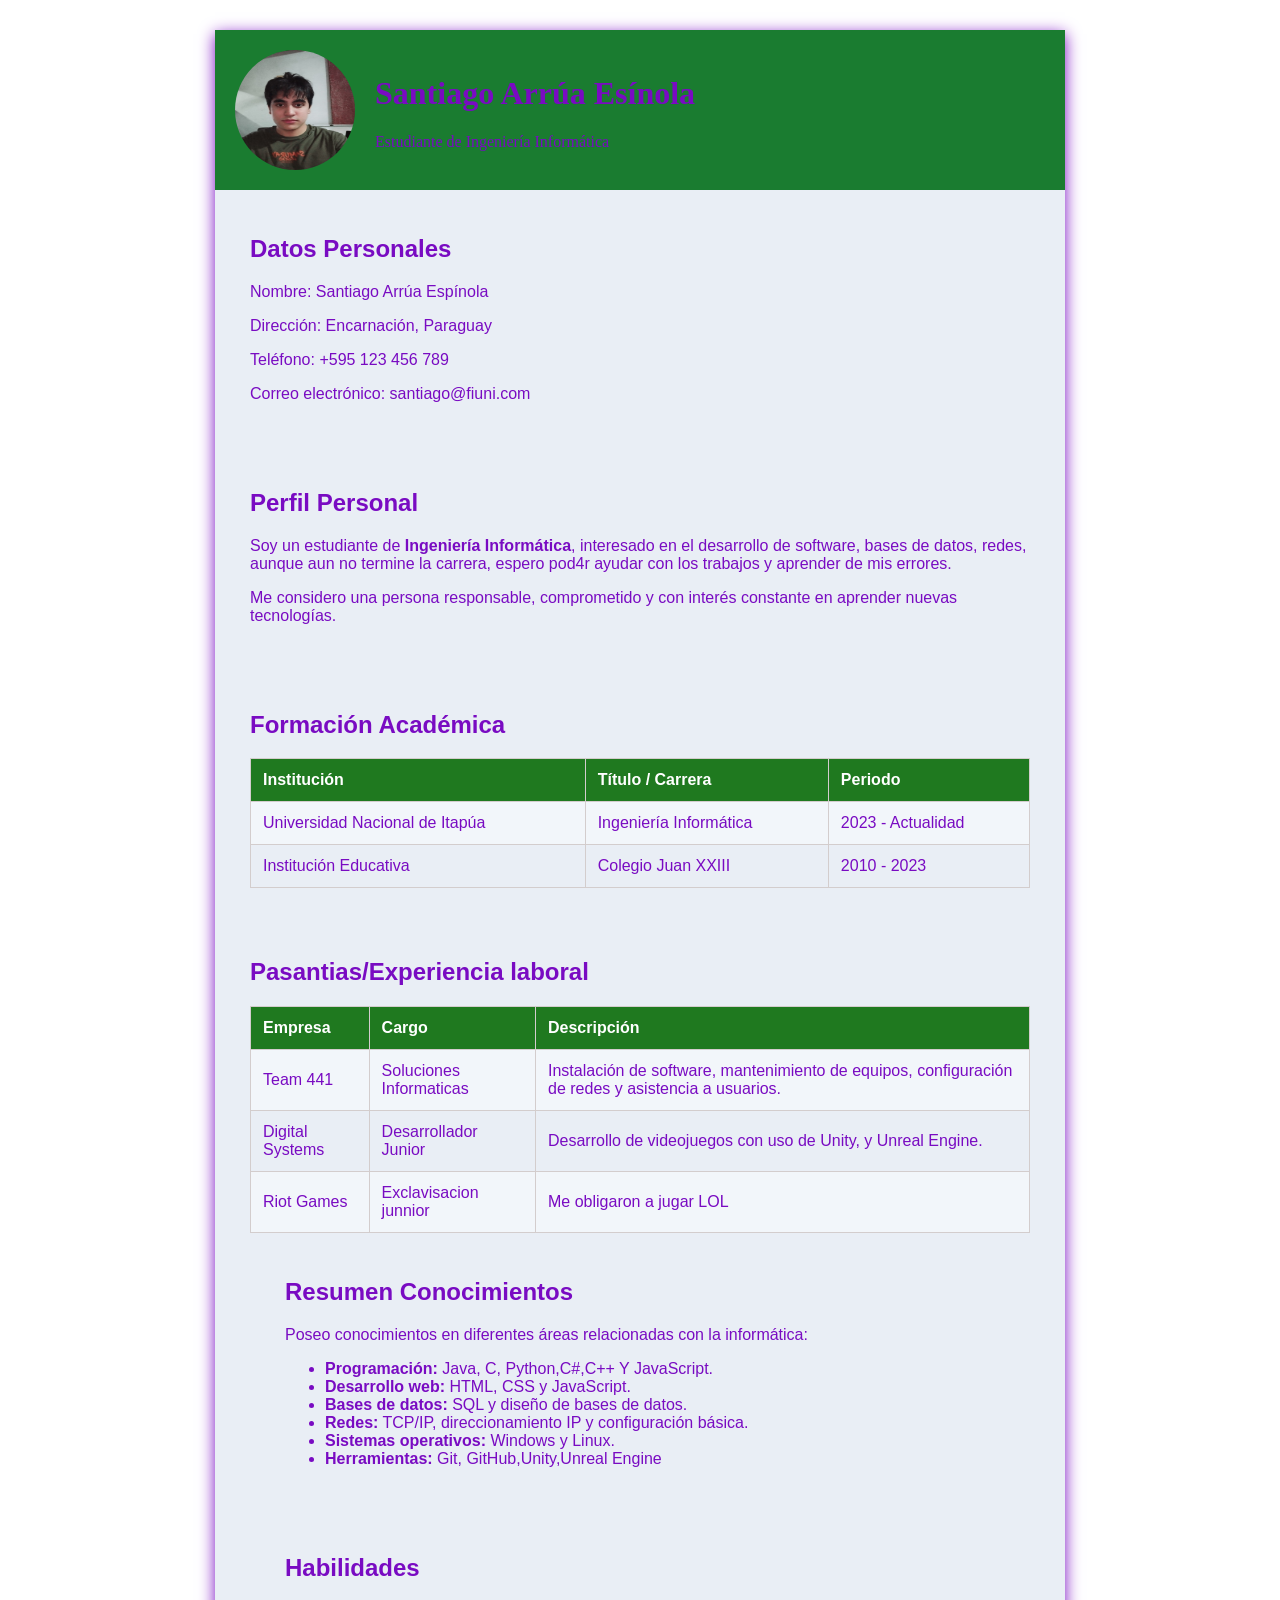
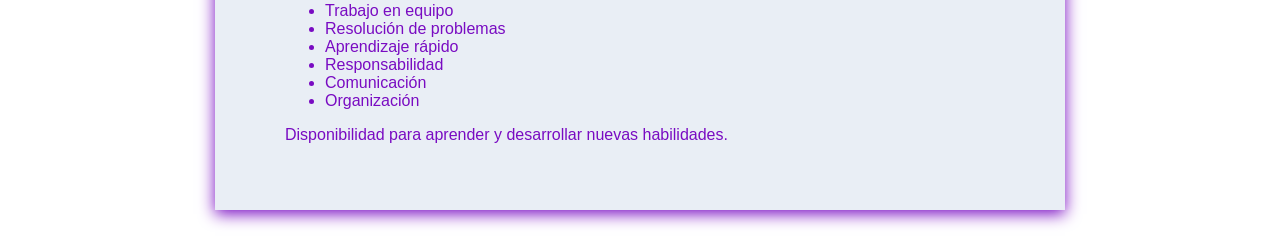
<file: LAB1_CV/index.html>
<!DOCTYPE html>
<html lang="es">
<head>
    <meta charset="UTF-8">
    <meta name="viewport" content="width=device-width, initial-scale=1.0">
    <title>Currículum Vitae</title>

    <style>
        * {
            box-sizing: border-box;
        }
        .foto {
        width: 120px;
        height: 120px;
        border-radius: 50%;
        margin-right: 20px;
        }

        .cuerpo {
            font-family: Arial, sans-serif;
            margin: 0;
            background-color: #e9eef5;
            color:  #790bc2;
        }
        .cuadro_curriculumn {
            width: 850px;
            margin: 30px auto;
            background-color: white;
            box-shadow: 0 4px 15px #790bc2;
        }
        .encabezado{
        background-color: #1a7c30;
        color: #790bc2;
            padding: 20px;
            display: flex;
            align-items: center;
        }
        .cuerpo{
            padding: 25px 35px;

        }


        table {
            width: 100%;
            border-collapse: collapse;
            margin-top: 15px;
        }

        th, td {
            border: 1px solid #d3cdcd;
            padding: 12px;
            text-align: left;
        }

        th {
            background-color: #1f791f;
            color: white;
        }

        tr:nth-child(even) {
            background-color: #f2f6fa;
        }

        
    </style>
</head>

<body>

    <div class="cuadro_curriculumn">

        <!-- ENCABEZADO -->
        <div class="encabezado">
             <img class="foto" src="xd.jpeg" alt="Foto de Santiago">
            <div>
                <h1>Santiago Arrúa Esínola</h1>
                <p>Estudiante de Ingeniería Informática</p>
            </div>
        </div>

     
        <!-- cuerpo1 datos personales-->
             <!-- DATOS PERSONALES -->
        <div class="cuerpo">

            <h2>Datos Personales</h2>

            <p>
                <span>Nombre:</span>
                Santiago Arrúa Espínola
            </p>

            <p>
                <span>Dirección:</span>
                Encarnación, Paraguay
            </p>

            <p>
                <span>Teléfono:</span>
                +595 123 456 789
            </p>

            <p>
                <span>Correo electrónico:</span>
                santiago@fiuni.com
            </p>

        </div>


        
        <!-- PERFIL -->
        <div class="cuerpo">

            <h2>Perfil Personal</h2>

            <p>
                Soy un estudiante de <strong>Ingeniería Informática</strong>,
                interesado en el desarrollo de software, bases de datos,
                redes, aunque aun no termine la carrera, espero pod4r ayudar con los trabajos y aprender  de mis errores.
            </p>

            <p>
                Me considero una persona responsable, comprometido y con
                interés constante en aprender nuevas tecnologías.
            </p>

        </div>


         <!-- ESTUDIOS -->
        <div class="cuerpo">

            <h2>Formación Académica</h2>

            <table>

                <tr>
                    <th>Institución</th>
                    <th>Título / Carrera</th>
                    <th>Periodo</th>
                </tr>

                <tr>
                    <td>Universidad Nacional de Itapúa</td>
                    <td>Ingeniería Informática</td>
                    <td>2023 - Actualidad</td>
                </tr>

                <tr>
                    <td>Institución Educativa</td>
                    <td>Colegio Juan XXIII</td>
                    <td>2010 - 2023</td>
                </tr>

            </table>

        </div>


        <!-- EXPERIENCIA -->
        <div class="cuerpo">

            <h2>Pasantias/Experiencia laboral</h2>

            <table>

                <tr>
                    <th>Empresa</th>
                    <th>Cargo</th>
                    <th>Descripción</th>
                </tr>

                <tr>
                    <td>Team 441</td>
                    <td>Soluciones Informaticas</td>
            
                    <td>
                        Instalación de software, mantenimiento de equipos,
                        configuración de redes y asistencia a usuarios.
                    </td>
                </tr>

                <tr>
                    <td>Digital Systems</td>
                    <td>Desarrollador Junior</td>
                    <td>
                        Desarrollo de videojuegos con uso de Unity, y Unreal Engine.
                    </td>
                </tr>
                <tr>
                    <td>Riot Games</td>
                    <td>Exclavisacion junnior</td>
                    <td>
                        Me obligaron a jugar LOL
                    </td>
                </tr>
            </table>

        
        <!-- CONOCIMIENTOS -->
        <div class="cuerpo">

            <h2>Resumen Conocimientos</h2>

            <p>
                Poseo conocimientos en diferentes áreas relacionadas con
                la informática:
            </p>

            <ul>
                <li><strong>Programación:</strong> Java, C, Python,C#,C++ Y JavaScript.</li>
                <li><strong>Desarrollo web:</strong> HTML, CSS y JavaScript.</li>
                <li><strong>Bases de datos:</strong> SQL y diseño de bases de datos.</li>
                <li><strong>Redes:</strong> TCP/IP, direccionamiento IP y configuración básica.</li>
                <li><strong>Sistemas operativos:</strong> Windows y Linux.</li>
                <li><strong>Herramientas:</strong> Git, GitHub,Unity,Unreal Engine</li>
            </ul>

        </div>


        <!-- HABILIDADES -->
        <div class="cuerpo">

            <h2>Habilidades</h2>

            <ul>
                <li>Trabajo en equipo</li>
                <li>Resolución de problemas</li>
                <li>Aprendizaje rápido</li>
                <li>Responsabilidad</li>
                <li>Comunicación</li>
                <li>Organización</li>
            </ul>

            <p>
                <span>
                    Disponibilidad para aprender y desarrollar nuevas habilidades.
                </span>
            </p>

        </div>

    </div>


</body>
</html>
</file>
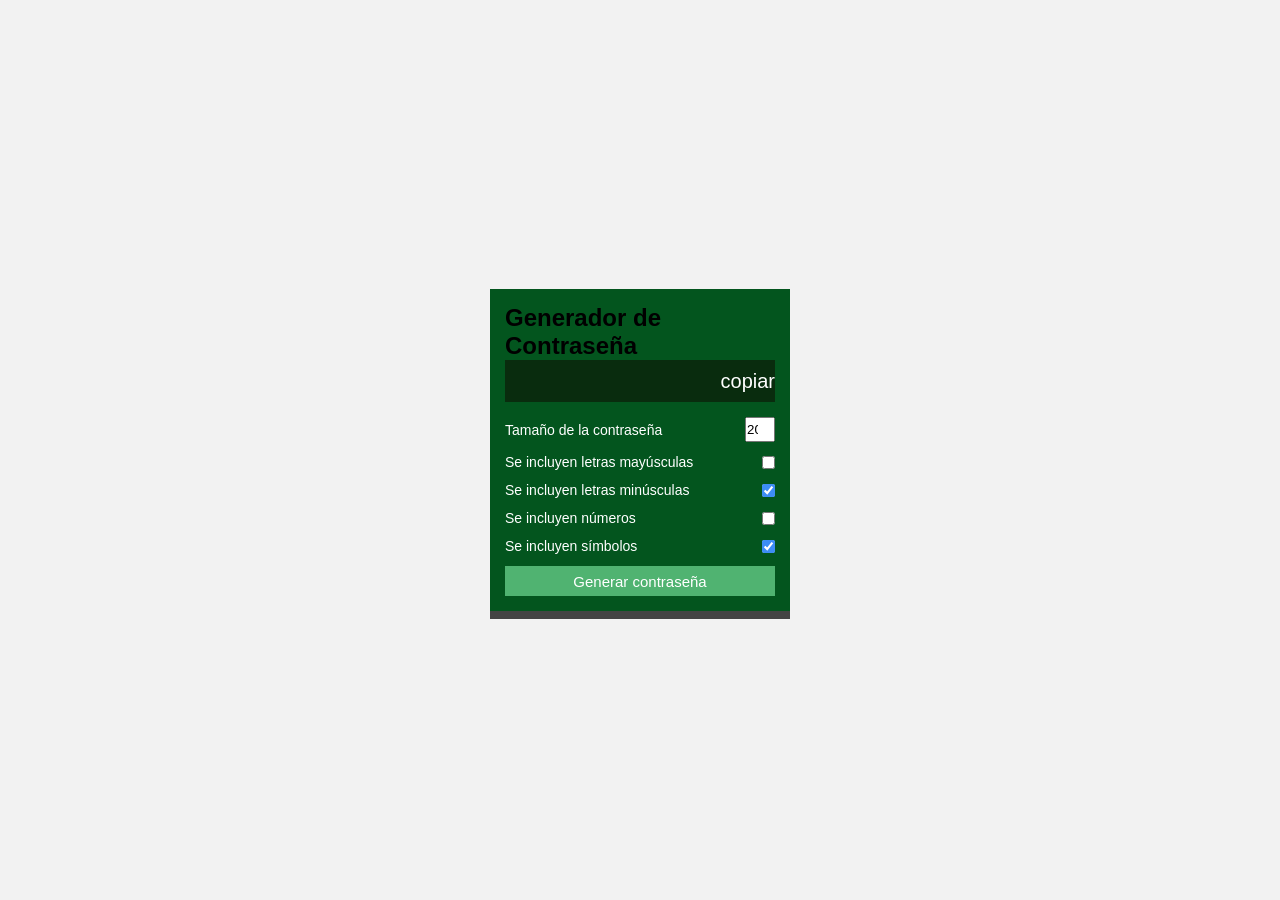
<file: LAB2_/index.html>
<!DOCTYPE html>
<html lang="es">
<head>


    <meta charset="UTF-8">
    <meta name="viewport" content="width=device-width, initial-scale=1.0">
    <title>Generador de Constrase;a</title>

    


    <link rel="stylesheet" href="style.css">
</head>

<body>
   

    <div class="contenedor">

        <h2>Generador de Contraseña</h2>

        <div class="contraseña">
            <input type="text" id="resultado" readonly>
            <button class="copiar" onclick="copiarContraseña()">copiar</button>
        </div>



        <div class="opciones">
            <label for="longitud">Tamaño de la contraseña</label>
            <input type="number" id="longitud" value="20" min="1" max="50">
        </div>



        <div class="opciones">
            <label for="mayusculas">Se incluyen letras mayúsculas</label>
            <input type="checkbox" id="mayusculas">
        </div>



        <div class="opciones">
            <label for="minusculas">Se incluyen letras minúsculas</label>
            <input type="checkbox" id="minusculas" checked>
        </div>



        <div class="opciones">
            <label for="numeros">Se incluyen números</label>
            <input type="checkbox" id="numeros">
        </div>



        <div class="opciones">
            <label for="simbolos">Se incluyen símbolos</label>
            <input type="checkbox" id="simbolos" checked>
        </div>




        
        <button class="generar" onclick="generarContraseña()">
        Generar contraseña
        </button>
        
    </div>



    <script src="scrip.js"></script>

</body>
</html>
</file>
<file: LAB2_/style.css>
* {
    box-sizing: border-box;
    margin: 0;
    padding: 0;
    font-family: Arial, sans-serif;
}

body {
    min-height: 100vh;

    display: flex;
    justify-content: center;
    align-items: center;

    background-color: #f2f2f2;
}

.contenedor {
    width: 300px;
    padding: 15px;

    background-color: #03551e;

    box-shadow: 0 8px 0 #444;
}


.contraseña {
    display: flex;

    margin-bottom: 15px;
}

#resultado {
    width: 100%;
    height: 42px;

    border: none;
    outline: none;

    padding: 0 10px;

    background-color: #092c0e;

    color: white;

    font-size: 16px;
}

.copiar {
    width: 60px;
    height: 42px;

    border: none;

    background-color: #092c0e;
    color: white;

    font-size: 20px;

    cursor: pointer;
}

.opciones {
    display: flex;

    justify-content: space-between;
    align-items: center;

    color: white;

    margin-bottom: 12px;

    font-size: 14px;
}

.opciones input[type="number"] {
    width: 30px;
    height: 25px;

    text-align: center;
}

.opciones input[type="checkbox"] {
    width: 13px;
    height: 13px;

    accent-color: #3d8df5;
}

.generar {
    width: 100%;
    height: 30px;

    border: none;

    background-color: #50b371;
    color: white;

    font-size: 15px;

    cursor: pointer;
}

.generar:hover {
    background-color: #565bc0;
}

.copiar:hover {
    background-color: #252957;
}
</file>
